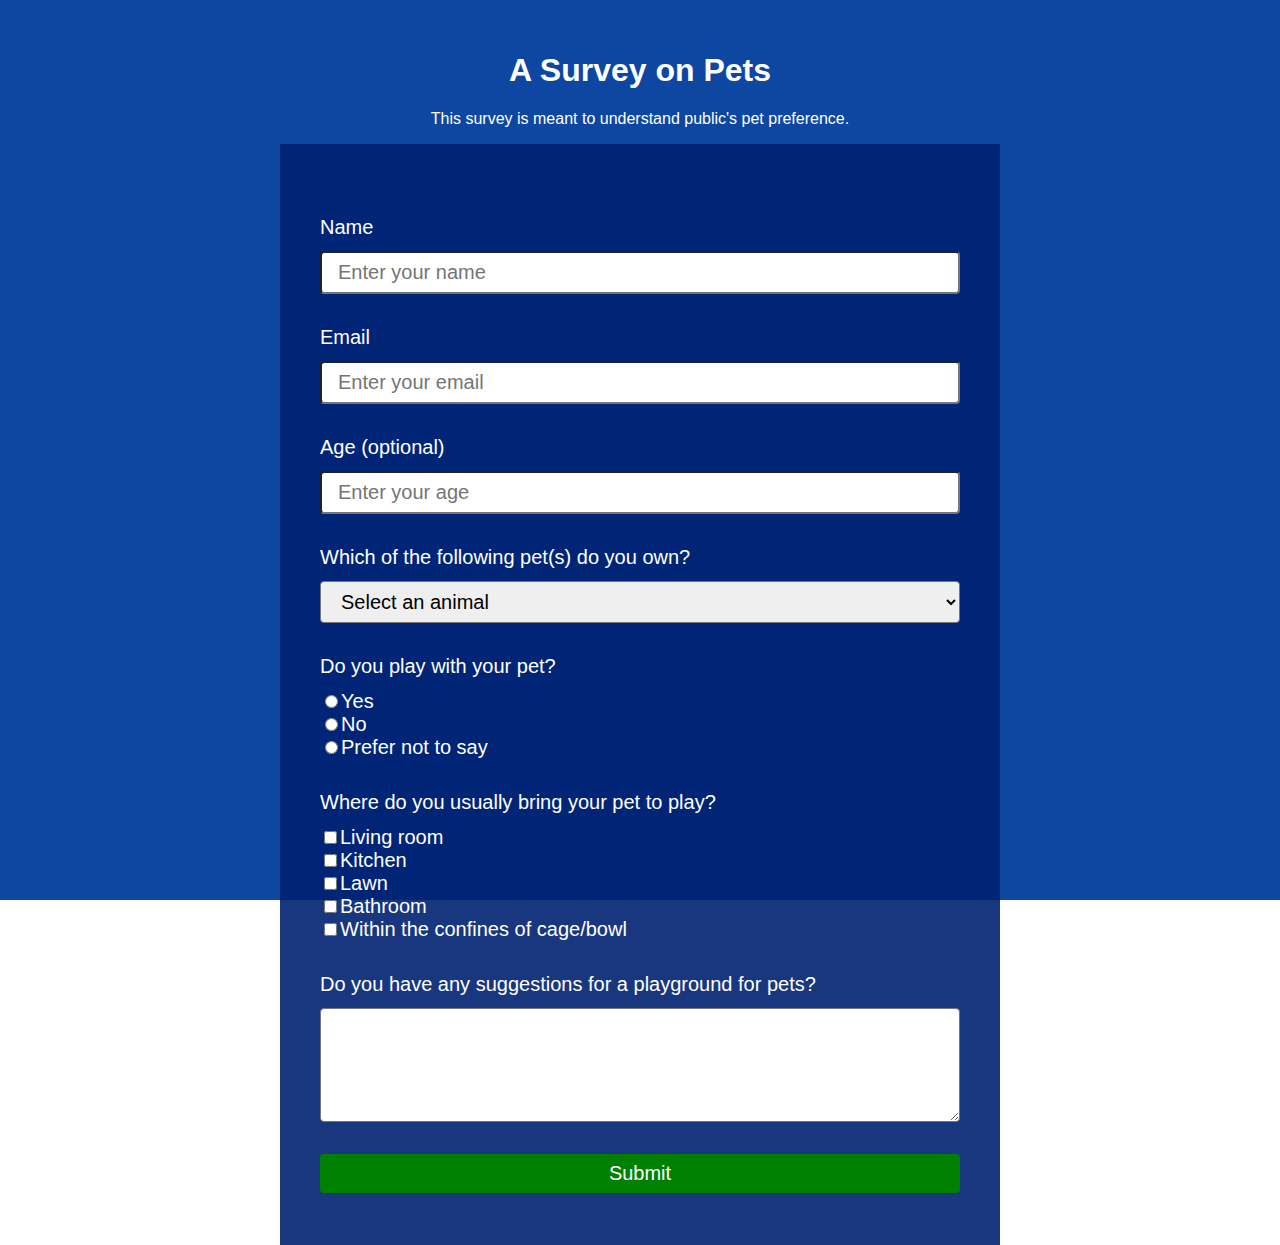
<file: projects/survey-form/index.html>
<!DOCTYPE html>
<html lang="en" >
  <head>
  <meta charset="UTF-8">
  <title>FCC Survey Form</title>
  <link rel="stylesheet" href="./style.css">

  </head>
  <body>
    <div class="container">
      
      <header>
          <h1 id="title">A Survey on Pets</h1>
          <p id="description">This survey is meant to understand public's pet preference.</p>
      </header>
      <form id="survey-form">
        <label id="name-label" for="name">Name</label>
        <input id="name" type="text" name="name" placeholder="Enter your name" required/>
        <label id="email-label" for="email">Email</label>
        <input id="email" type="email" name="email" placeholder="Enter your email" required/>
        <label id="number-label" for="number">Age (optional)</label>
        <input id="number" type="number" name="number" placeholder="Enter your age" min="0" max="150"/>
        <label id="dropdown-label" for="dropdown">Which of the following pet(s) do you own?</label>
        <select id="dropdown">
          <option disabled aria-disabled="true" selected>Select an animal</option>
          <option>Dog</option>
          <option>Cat</option>
          <option>Mouse</option>
          <option>Parrot</option>
          <option>Goldfish</option>
          <option>Others</option>
        </select>
        <label id="pet-question-label">Do you play with your pet?</label>
        <label for="pet-yes"> 
          <input id="pet-yes" type="radio" name="pet-question" value="Yes">Yes
        </label>
        <label for="pet-no"> 
          <input id="pet-no" type="radio" name="pet-question" value="No">No
        </label>
        <label for="pet-maybe"> 
          <input id="pet-maybe" type="radio" name="pet-question" value="Prefer not to say">Prefer not to say
        </label>
        
        <label id="pet-play-label">Where do you usually bring your pet to play?</label>
        <label for="living-room"> 
          <input id="living-room" type="checkbox" name="pet-play" value="Living room">Living room
        </label>
        <label for="kitchen"> 
          <input id="kitchen" type="checkbox" name="pet-play" value="Kitchen">Kitchen
        </label>
        <label for="lawn"> 
          <input id="lawn" type="checkbox" name="pet-play" value="Lawn">Lawn
        </label>
        <label for="bathroom"> 
          <input id="bathroom" type="checkbox" name="pet-play" value="Bathroom">Bathroom
        </label>
        <label for="confine"> 
          <input id="confine" type="checkbox" name="pet-play" value="Within the confines of cage/bowl">Within the confines of cage/bowl
        </label>
        
        <label id="play-area-suggestion-label">Do you have any suggestions for a playground for pets?</label>
        <textarea id="play-area-suggestion" rows="6"></textarea>
        
        <button id="submit" type="submit">Submit</button>
      </form>
    </div>
    <script src="https://cdn.freecodecamp.org/testable-projects-fcc/v1/bundle.js"></script>
  </body>
</html>
</file>
<file: projects/survey-form/style.css>
html {
    background-image: linear-gradient(#0d47a1, #0d47a1), url("https://images.pexels.com/photos/1909802/pexels-photo-1909802.jpeg?auto=compress&cs=tinysrgb&dpr=2&h=650&w=940");
    background-repeat: no-repeat;
    background-position: center; 
    background-attachment: fixed;
    background-blend-mode: multiply;
    -webkit-background-size: cover;
    -moz-background-size: cover;
    -o-background-size: cover;
    background-size: cover;
}
body {
    font-family: arial, san-serif;
    height: 100%;
    width: 100%;
    margin: 0;
    font-size: 1rem;
}

.container {
    margin: 3.25rem auto 0 auto;
    width: 100%;
}

header {
    text-align: center;
    color: white;
}

@media (min-width: 600px) {
    .container {
        max-width: 540px;
    }
}

@media (min-width: 900px) {
    .container {
        max-width: 720px;
    }
}

#survey-form {
    display: flex;
    flex-direction: column;
    font-size: 1rem;
    background: rgba(0, 33, 113, 0.9);
    padding: 2.5rem;
}

#survey-form {
    display: flex;
    color: white;
    flex-direction: column;
    font-size: 1.25rem;
    background: rgba(0, 33, 113, 0.9);
    padding: 2.5rem;
}

#survey-form > input, select, textarea {
    font-size: 1.25rem;
    border-radius: 4px;
    padding: 0.5rem 1rem;
}

#survey-form > textarea {
    font-family: Arial, Helvetica, sans-serif;
    font-size: 0.9rem;
}

#survey-form > button {
    background: green;
    font-size: 1.25rem;
    padding: 0.5rem 1rem;
    margin: 2rem 0 0.75rem 0;
    border: none;
    border-radius: 4px;
    color: white;
}

#survey-form > #name-label, #email-label, #number-label, #dropdown-label, #pet-question-label, #pet-play-label, #play-area-suggestion-label {
    margin: 2rem 0 0.75rem 0;
}
</file>
